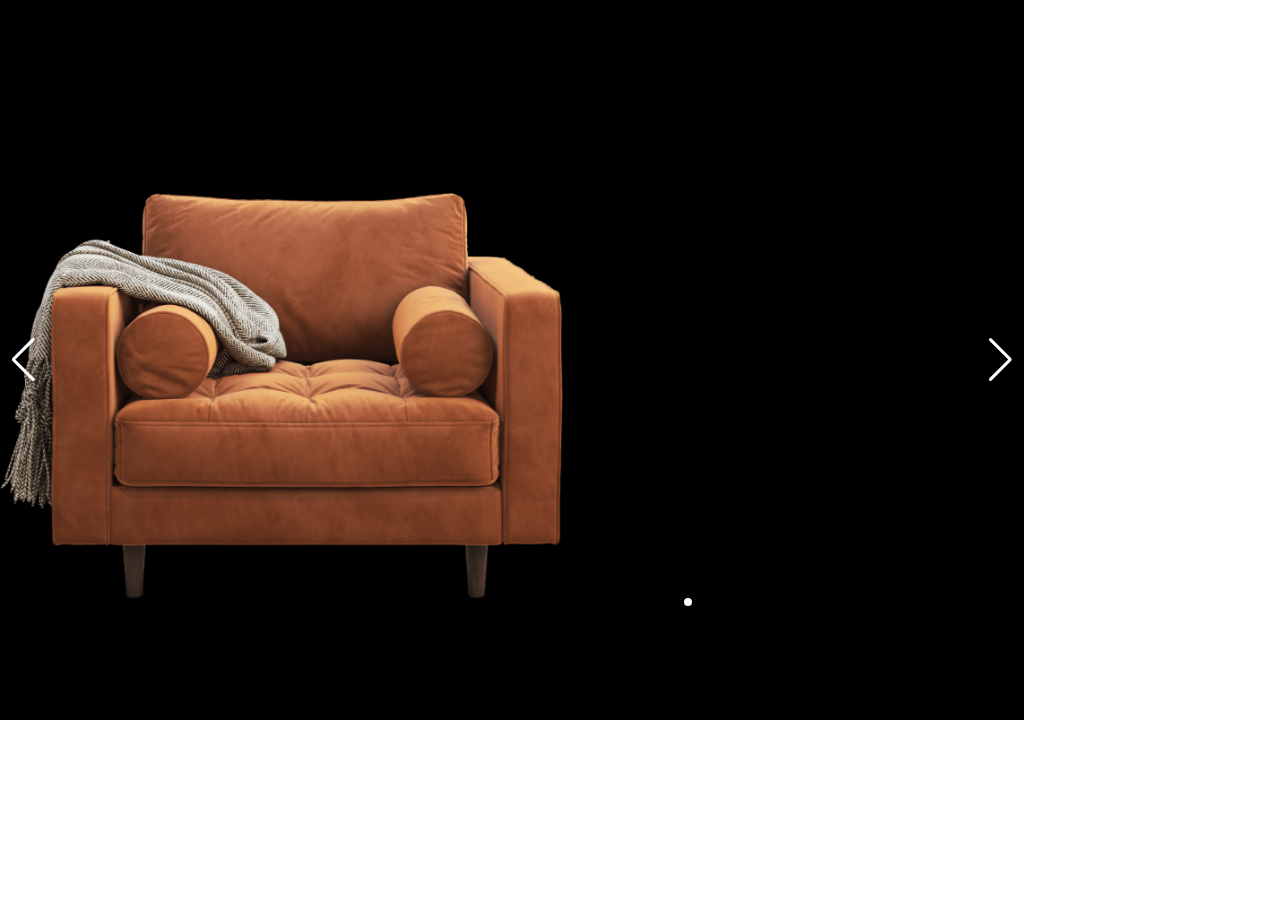
<file: index.html>
<!DOCTYPE html>
<html lang="en">
<head>
  <meta charset="UTF-8">
  <meta name="viewport" content="width=device-width, initial-scale=1.0">
  <title>Document</title>
  <link rel="stylesheet" href="css/style.css">
  <link
  rel="stylesheet"
  href="https://cdn.jsdelivr.net/npm/swiper@10/swiper-bundle.min.css"/>
</head>
<body>
  <div class="container">
    <div class="swiper">
      <!-- Additional required wrapper -->
      <div class="swiper-wrapper">
        <!-- Slides -->
        <div class="swiper-slide slideone"><img src="./images/square (2).png" class="red"></div>
        <div class="swiper-slide"><img src="./images/stool.png" class="brown"></div>
        <div class="swiper-slide"><img src="./images/fine.png" class="white"></div>
        <div class="swiper-slide"><img src="./images/woodenchair.png" class="wooden"></div>
        ...
      </div>
      <!-- If we need pagination -->
      <div class="swiper-pagination"></div>
    
      <!-- If we need navigation buttons -->
      <div class="swiper-button-prev"></div>
      <div class="swiper-button-next"></div>
    </div>
  </div>



  <script src="https://cdn.jsdelivr.net/npm/swiper@10/swiper-bundle.min.js"></script>
  <script>
    const swiper = new Swiper('.swiper', {
      autoplay:{
         delay: 4000,
         disableOnInteraction : false
      },
      
      loop: true,
    
      // If we need pagination
      pagination: {
        el: '.swiper-pagination',
        clickable: true
      },
    
      // Navigation arrows
      navigation: {
        nextEl: '.swiper-button-next',
        prevEl: '.swiper-button-prev',
      },
    
    
    });
  </script>
</body>
</html>
</file>
<file: css/style.css>
*{
  padding: 0;
  margin: 0;
  box-sizing: border-box;
}
.webpage{
  width: 100%;
  height: 100vh;
  background-color: #000000;
}
.navigations{
  margin-top: 20px;
}
.navbarlinks{
  display: flex;
  flex-direction: row;
  column-gap: 70px;
}
.navbarlinks li{
  list-style: none;
}
.navbarlinks li a{
  text-decoration: none;
  font-size: 20px;
  font-family: Arial;
  color: #ffffff;
  font-weight: 500;
}
.container{
  width: 80%;
  height: 80vh;
  background-color: #000000;
  display: flex;
  align-items: center;
  justify-content: center;
}
.swiper{
  width: 100%;
  height: fit-content;

}
.swiper-slide .white{
  width: 65%;
  transition: all 0.3s;
}



.swiper-slide .brown{
  width: 40%;
}
.swiper-slide .red{
  width: 55%;
}
.swiper-wrapper .slideone{
  margin-top: 90px;
}
.swiper-slide .wooden{
  width: 50%;
}
.swiper .swiper-button-prev,
.swiper .swiper-button-next{
  color: #ffffff;
}
.swiper .swiper-pagination-bullet-active{
  background-color: #ffffff;
}
.swiper .swiper-pagination{
  margin-left: 200px;
}
</file>
